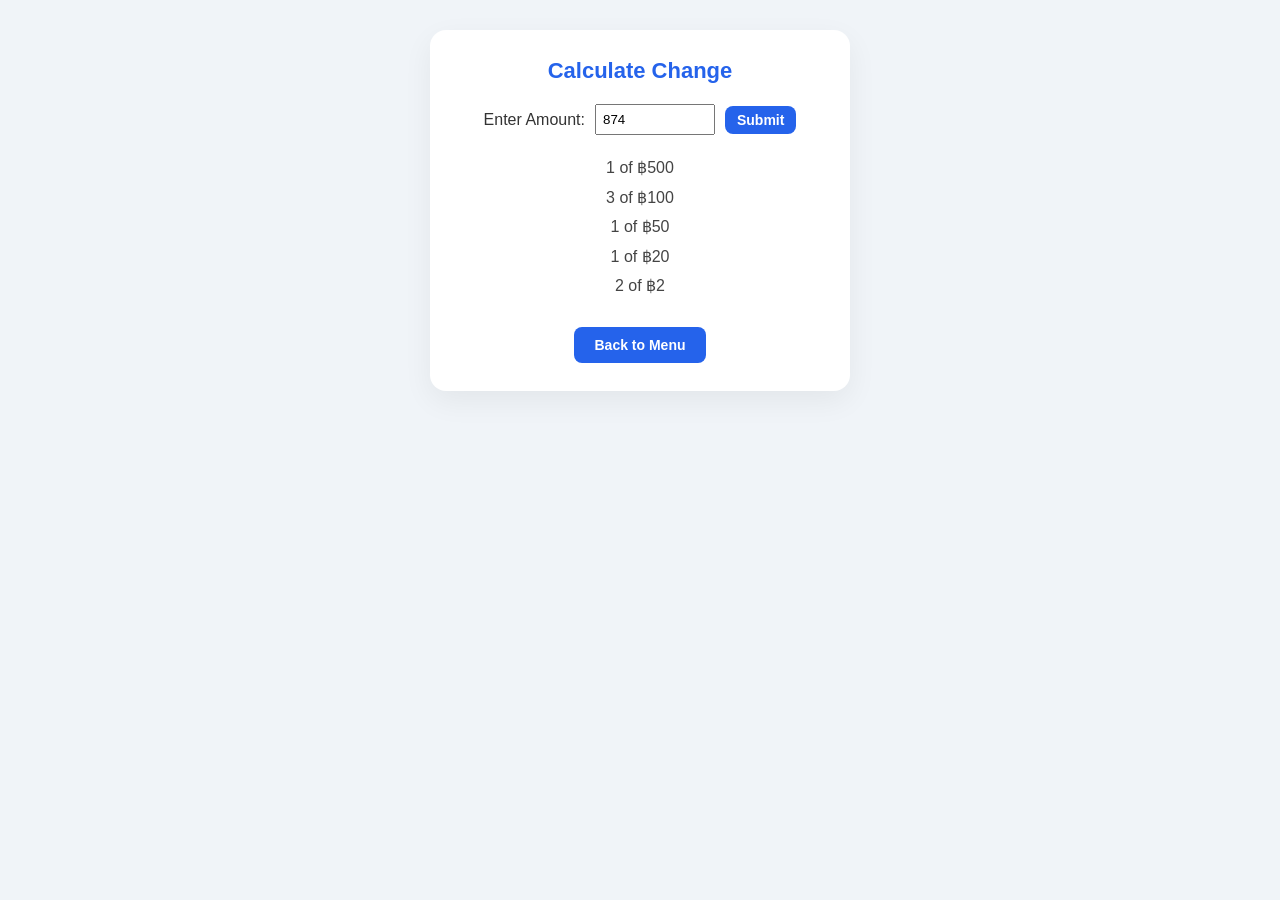
<file: change.html>
<!DOCTYPE html>
<html lang="en">
<head>
    <meta charset="UTF-8">
    <meta name="viewport" content="width=device-width, initial-scale=1.0">
    <title>Calculate Change</title>
    <link rel="stylesheet" href="styles.css">
</head>
<body>

<div class="card">
    <div class="header">
        <h1>Calculate Change</h1>
    </div>

    <div class="section">
        <div style="display: flex; align-items: center; justify-content: center; gap: 10px; margin-bottom: 20px;">
            <label for="amount">Enter Amount:</label>
            <input type="number" id="amount" value="874" min="0" step="1" style="padding: 6px; width: 120px;">
            <button onclick="calculateChange()" class="back-button" style="padding: 6px 12px;">Submit</button>
        </div>

        <div id="result" style="text-align: center;"></div>
        <div id="error" style="color: #b00020; text-align: center; margin-top: 6px;"></div>
    </div>

    <div class="button-container">
        <a href="index.html" class="back-button">Back to Menu</a>
    </div>
</div>

<script>
    const denominations = [1000, 500, 100, 50, 20, 10, 5, 2, 1];

    function calculateChange() {
        const resultDiv = document.getElementById("result");
        const errorDiv = document.getElementById("error");
        resultDiv.innerHTML = "";
        errorDiv.innerHTML = "";

        let amount = Number(document.getElementById("amount").value);

        if (!Number.isInteger(amount) || amount < 0) {
            errorDiv.innerHTML = "Please enter a whole, non-negative number.";
            return;
        }

        let remaining = amount;
        let output = "";

        for (let i = 0; i < denominations.length; i++) {
            let denom = denominations[i];
            let count = 0;

            while (remaining >= denom) {
                remaining -= denom;
                count++;
            }

            if (count > 0) {
                output += "<p style='margin: 4px 0; font-size: 16px;'>" + count + " of &#3647;" + denom + "</p>";
            }
        }

        if (amount === 0) {
            output = "<p>&#3647;0 &mdash; no change needed.</p>";
        }

        resultDiv.innerHTML = output;
    }

    calculateChange();
</script>

</body>
</html>
</file>
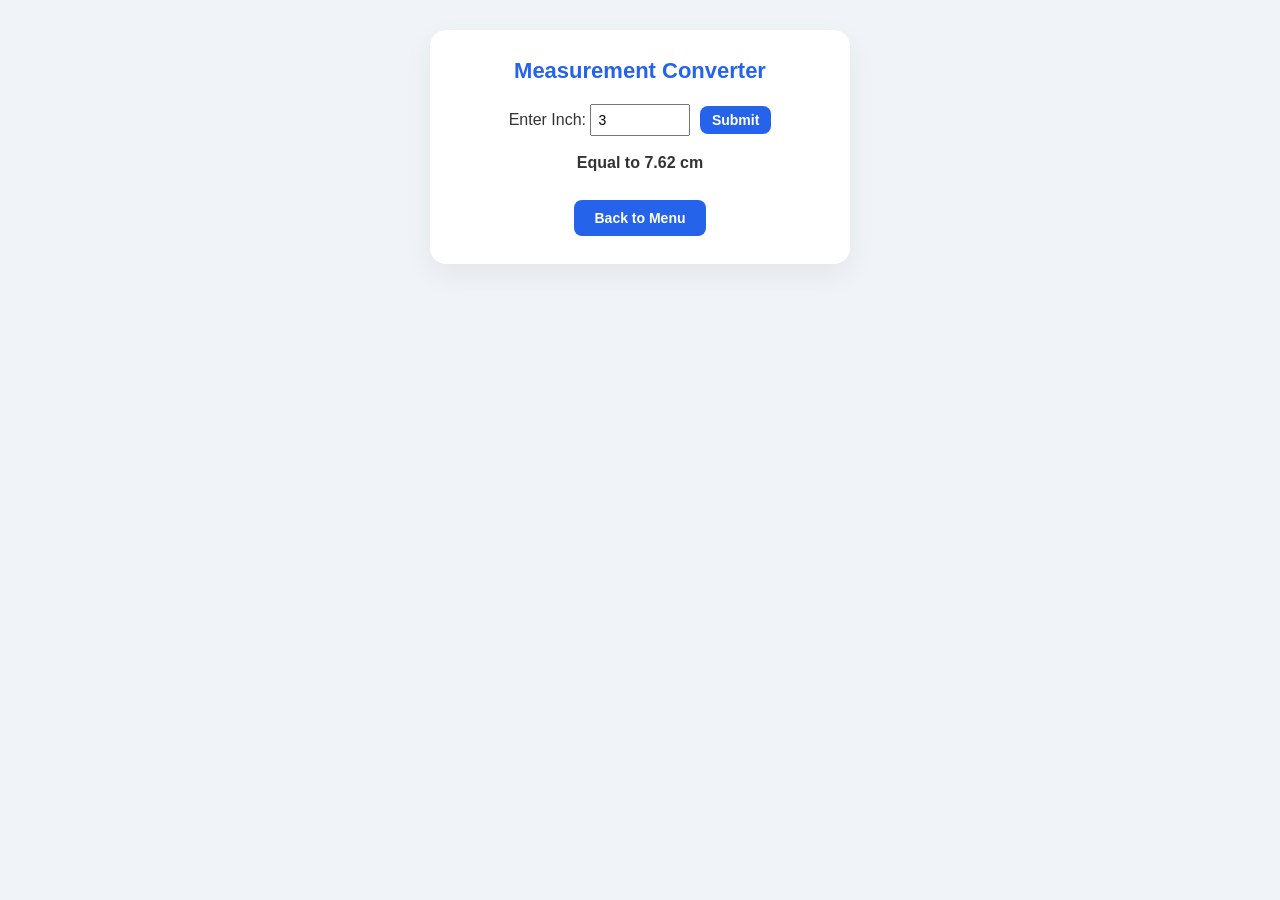
<file: converter.html>
<!DOCTYPE html>
<html lang="en">
<head>
    <meta charset="UTF-8">
    <meta name="viewport" content="width=device-width, initial-scale=1.0">
    <title>Measurement Converter</title>
    <link rel="stylesheet" href="styles.css">
</head>
<body>

<div class="card">
    <div class="header">
        <h1>Measurement Converter</h1>
    </div>

    <div class="section" style="text-align: center;">
        <label for="inchInput">Enter Inch: </label>
        <input type="number" id="inchInput" value="3" style="padding: 6px; width: 100px; font-size: 14px;">
        <button onclick="convertInchToCm()" class="back-button" style="padding: 6px 12px; margin-left: 5px;">Submit</button>

        <br><br>
        <div id="resultDisplay" style="font-weight: bold; font-size: 16px;">Equal to 7.62 cm</div>
    </div>

    <div class="button-container">
        <a href="index.html" class="back-button">Back to Menu</a>
    </div>
</div>

<script>
function convertInchToCm() {
    var inches = document.getElementById("inchInput").value;
    var cm = parseFloat(inches) * 2.54;
    document.getElementById("resultDisplay").innerHTML = "Equal to " + cm + " cm";
}
</script>

</body>
</html>
</file>
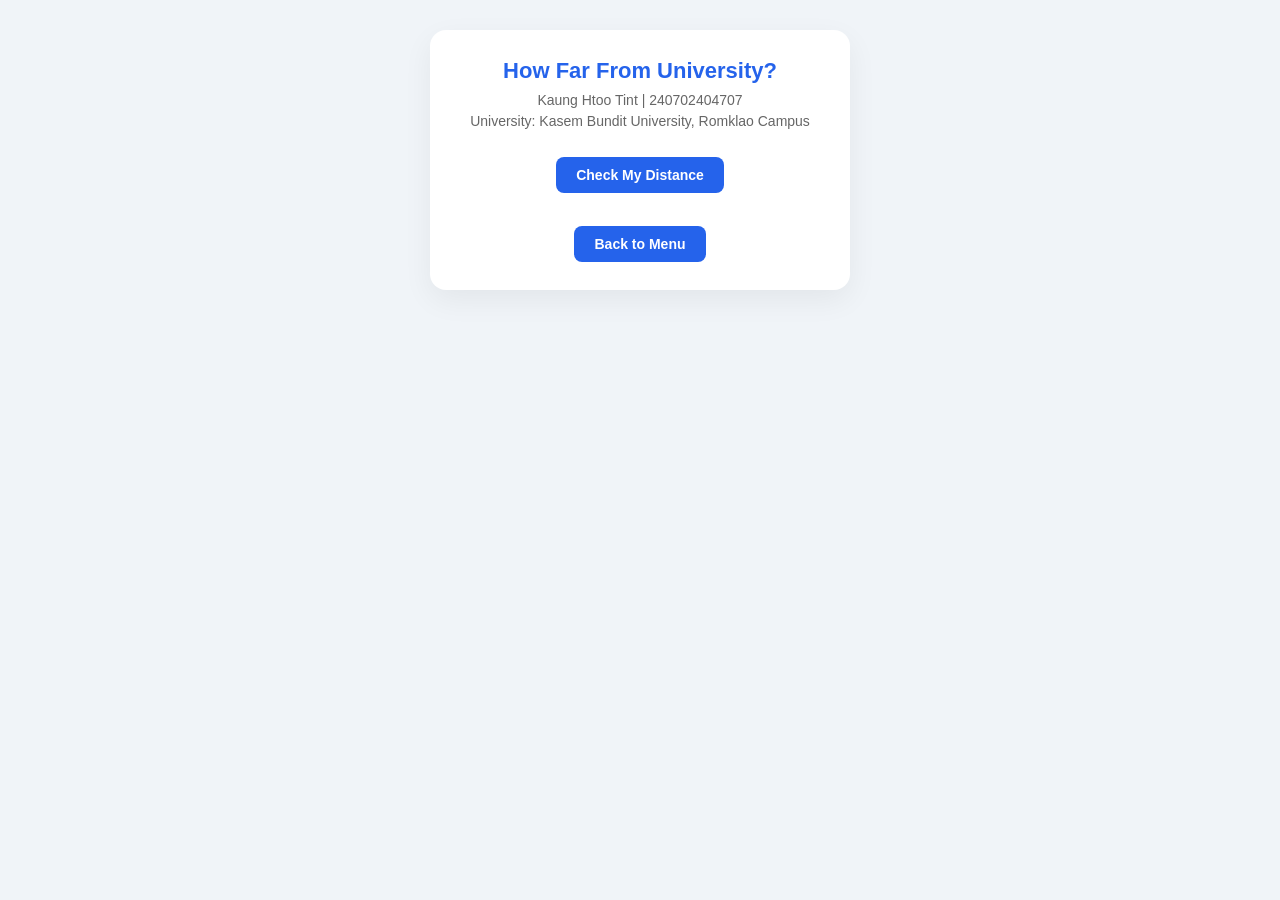
<file: distance.html>
<!DOCTYPE html>
<html lang="en">
<head>
    <meta charset="UTF-8">
    <meta name="viewport" content="width=device-width, initial-scale=1.0">
    <title>Distance</title>
    <link rel="stylesheet" href="styles.css">
</head>
<body>

<div class="card">
    <div class="header">
        <h1>How Far From University?</h1>
        <p>Kaung Htoo Tint | 240702404707</p>
        <p>University: Kasem Bundit University, Romklao Campus</p>
    </div>

    <div class="section" style="text-align: center;">
        <button onclick="checkDistance()" class="back-button" style="margin: 5px;">Check My Distance</button>
        <p id="status" style="color: #2563eb; font-weight: bold; margin-top: 10px;"></p>
        <div id="error" style="color: #b3261e; text-align: left; margin-top: 10px; font-size: 14px;"></div>
        <div id="result" style="text-align: left; margin-top: 10px; font-size: 14px; line-height: 1.6;"></div>
    </div>

    <div class="button-container">
        <a href="index.html" class="back-button">Back to Menu</a>
    </div>
</div>

<script>
    var uniLat = 13.8016;
    var uniLong = 100.7345;

    function checkDistance() {
        if (!navigator.geolocation) {
            document.getElementById("error").innerHTML =
                "Your browser does not support location services. Please try a different browser.";
            return;
        }
        document.getElementById("status").innerHTML = "Getting your location...";
        document.getElementById("error").innerHTML = "";
        document.getElementById("result").innerHTML = "";
        navigator.geolocation.getCurrentPosition(showDistance, showError, {
            timeout: 10000
        });
    }

    function showDistance(position) {
        var myLat = position.coords.latitude;
        var myLong = position.coords.longitude;
        var accuracy = position.coords.accuracy;

        var x = myLat - uniLat;
        var y = myLong - uniLong;

        var distance = Math.sqrt(x * x + y * y);
        var distanceKm = distance * 111;

        document.getElementById("status").innerHTML = "";
        document.getElementById("error").innerHTML = "";
        document.getElementById("result").innerHTML =
            "<b>Your Latitude:</b> " + myLat.toFixed(4) + "<br>" +
            "<b>Your Longitude:</b> " + myLong.toFixed(4) + "<br>" +
            "<b>Location Accuracy:</b> ±" + Math.round(accuracy) + " meters<br><br>" +
            "<b>University Latitude:</b> " + uniLat + "<br>" +
            "<b>University Longitude:</b> " + uniLong + "<br><br>" +
            "<b>Distance (degrees):</b> " + distance.toFixed(4) + "<br>" +
            "<b>Distance (approx. km):</b> " + distanceKm.toFixed(2) + " km";
    }

    function showError(error) {
        document.getElementById("status").innerHTML = "";
        var message = "Something went wrong while getting your location.";

        if (error.code === error.PERMISSION_DENIED) {
            message = "Could not access your location. Please turn on GPS and allow location access.";
        } else if (error.code === error.POSITION_UNAVAILABLE) {
            message = "Your location is currently unavailable. Please check GPS settings.";
        } else if (error.code === error.TIMEOUT) {
            message = "Getting your location took too long. Please try again.";
        }

        document.getElementById("error").innerHTML = message;
    }
</script>

</body>
</html>
</file>
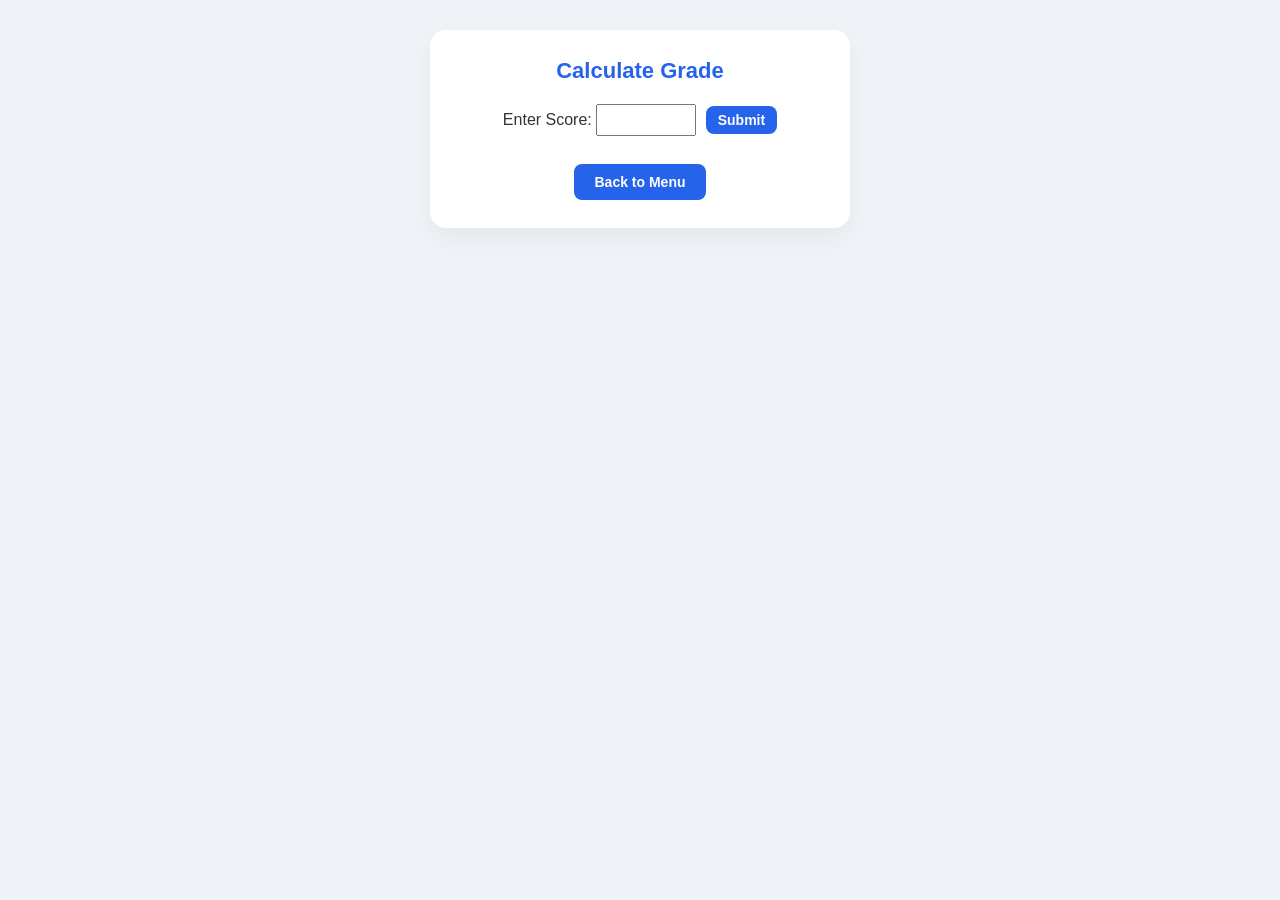
<file: grading.html>
<!DOCTYPE html>
<html lang="en">
<head>
    <meta charset="UTF-8">
    <meta name="viewport" content="width=device-width, initial-scale=1.0">
    <title>Calculate Grade</title>
    <link rel="stylesheet" href="styles.css">
</head>
<body>

<div class="card">
    <div class="header">
        <h1>Calculate Grade</h1>
    </div>

    <div class="section" style="text-align: center;">
        <label for="score">Enter Score: </label>
        <input type="number" id="score" style="padding: 6px; width: 100px; font-size: 14px;">
        <button onclick="calculateGrade()" class="back-button" style="padding: 6px 12px; margin-left: 5px;">Submit</button>

        <p id="result" style="font-weight: bold; font-size: 16px; margin-top: 15px;"></p>
    </div>

    <div class="button-container">
        <a href="index.html" class="back-button">Back to Menu</a>
    </div>
</div>

<script>
function calculateGrade(){
    let score = Number(document.getElementById("score").value);
    let grade = "";

    if(score >= 80){
        grade = "A";
    }
    else if(score >= 70){
        grade = "B";
    }
    else if(score >= 60){
        grade = "C";
    }
    else if(score >= 50){
        grade = "D";
    }
    else{
        grade = "F";
    }

    document.getElementById("result").innerHTML = "You got an " + grade;
}
</script>

</body>
</html>
</file>
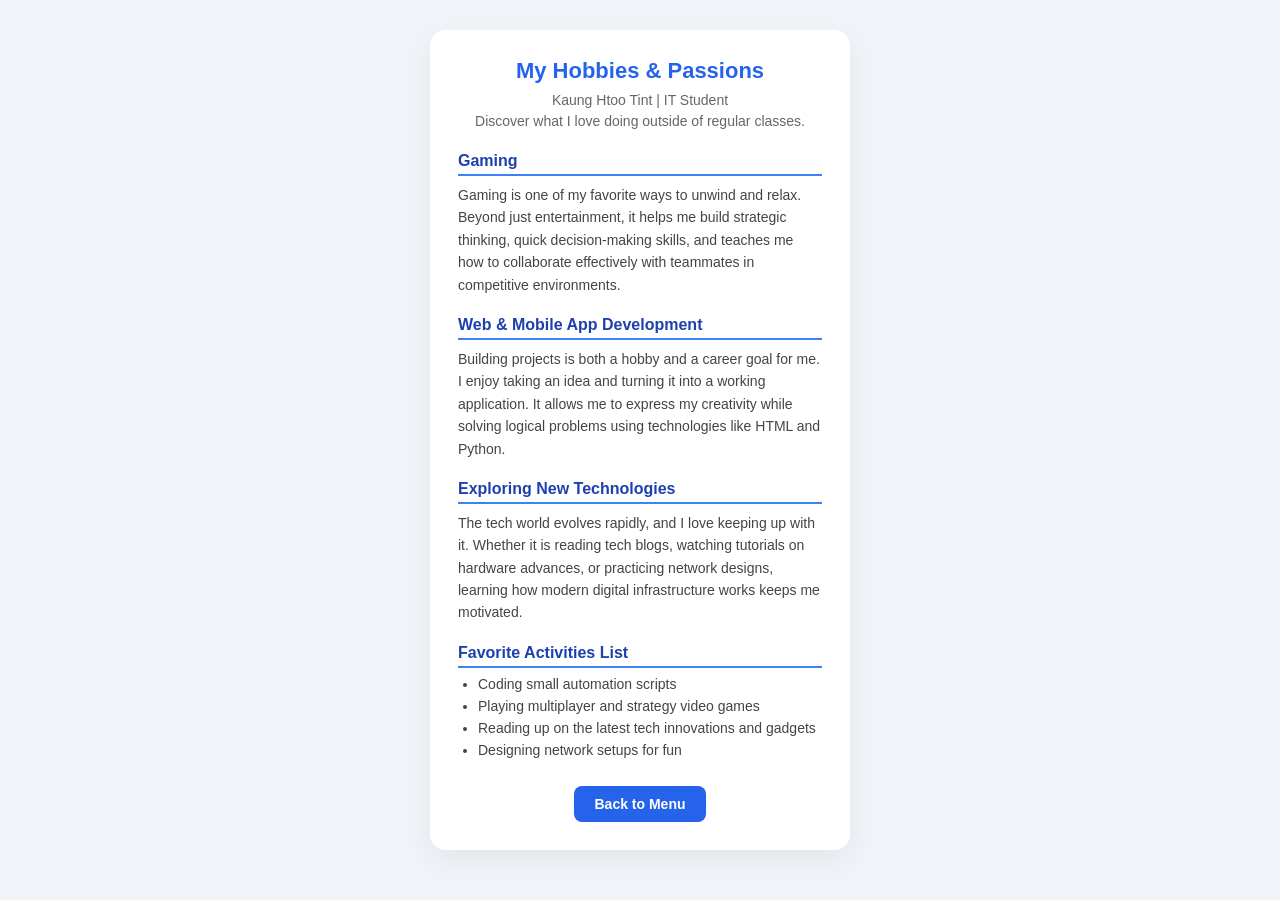
<file: hobby.html>
<!DOCTYPE html>
<html lang="en">
<head>
    <meta charset="UTF-8">
    <meta name="viewport" content="width=device-width, initial-scale=1.0">
    <title>Kaung Htoo Tint - Hobbies</title>
    <link rel="stylesheet" href="styles.css">
</head>
<body>

<div class="card">
    <div class="header">
        <h1>My Hobbies & Passions</h1>
        <p>Kaung Htoo Tint | IT Student</p>
        <p>Discover what I love doing outside of regular classes.</p>
    </div>

    <div class="section">
        <h2>Gaming</h2>
        <p>
            Gaming is one of my favorite ways to unwind and relax. Beyond just entertainment, 
            it helps me build strategic thinking, quick decision-making skills, and teaches 
            me how to collaborate effectively with teammates in competitive environments.
        </p>
    </div>

    <div class="section">
        <h2>Web & Mobile App Development</h2>
        <p>
            Building projects is both a hobby and a career goal for me. I enjoy taking an idea 
            and turning it into a working application. It allows me to express my creativity 
            while solving logical problems using technologies like HTML and Python.
        </p>
    </div>

    <div class="section">
        <h2>Exploring New Technologies</h2>
        <p>
            The tech world evolves rapidly, and I love keeping up with it. Whether it is reading 
            tech blogs, watching tutorials on hardware advances, or practicing network designs, 
            learning how modern digital infrastructure works keeps me motivated.
        </p>
    </div>

    <div class="section">
        <h2>Favorite Activities List</h2>
        <ul>
            <li>Coding small automation scripts</li>
            <li>Playing multiplayer and strategy video games</li>
            <li>Reading up on the latest tech innovations and gadgets</li>
            <li>Designing network setups for fun</li>
        </ul>
    </div>

    <div class="button-container">
        <a href="index.html" class="back-button">Back to Menu</a>
    </div>
</div>

</body>
</html>
</file>
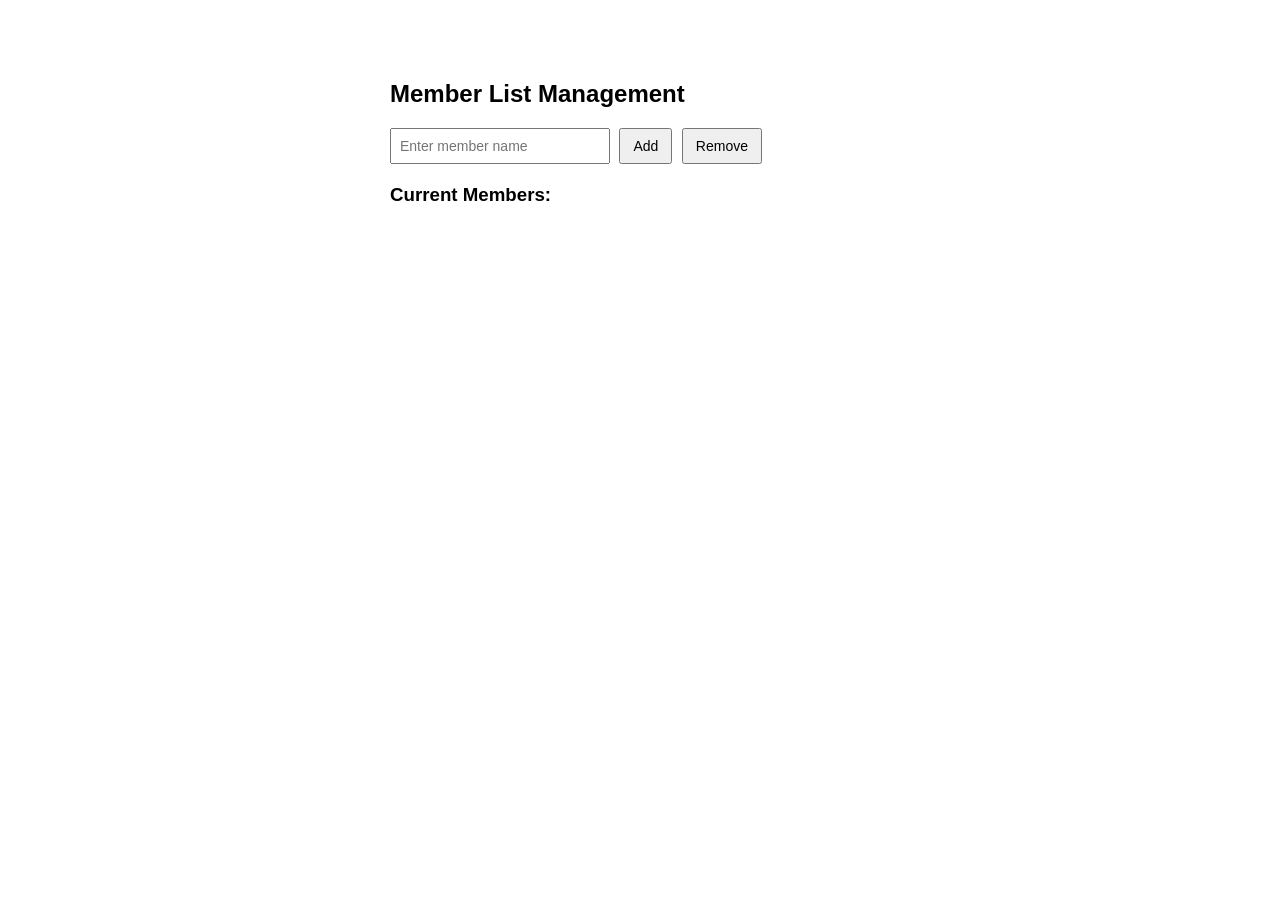
<file: Member list.html>
<!DOCTYPE html>
<html lang="en">
<head>
  <meta charset="UTF-8">
  <meta name="viewport" content="width=device-width, initial-scale=1.0">
  <title>Member List Management</title>
  <style>
    body {
      font-family: Arial, sans-serif;
      max-width: 500px;
      margin: 40px auto;
      padding: 20px;
    }
    .input-group {
      margin-bottom: 20px;
    }
    input[type="text"] {
      padding: 8px;
      width: 200px;
      font-size: 14px;
    }
    button {
      padding: 8px 12px;
      margin-left: 5px;
      cursor: pointer;
      font-size: 14px;
    }
    ul {
      list-style-type: square;
      padding-left: 20px;
    }
  </style>
</head>
<body>

  <h2>Member List Management</h2>

  <div class="input-group">
    <input type="text" id="memberNameInput" placeholder="Enter member name">
    <button onclick="AddMember()">Add</button>
    <button onclick="RemoveMember()">Remove</button>
  </div>

  <h3>Current Members:</h3>
  <ul id="memberList"></ul>

  <script>
    // 1. Function to display the member list stored in Local Storage
    function DisplayMemberList() {
      const listElement = document.getElementById("memberList");
      listElement.innerHTML = ""; // Clear current list in DOM

      // Retrieve members array from localStorage, or default to an empty array
      const members = JSON.parse(localStorage.getItem("members")) || [];

      // Render each member as a list item
      members.forEach((member) => {
        const li = document.createElement("li");
        li.textContent = member;
        listElement.appendChild(li);
      });
    }

    // 2. Function to add a new member to Local Storage
    function AddMember() {
      const input = document.getElementById("memberNameInput");
      const name = input.value.trim();

      if (name === "") {
        alert("Please enter a valid member name.");
        return;
      }

      // Retrieve existing list from Local Storage
      let members = JSON.parse(localStorage.getItem("members")) || [];

      // Add new member
      members.push(name);

      // Save updated array back to Local Storage[cite: 2]
      localStorage.setItem("members", JSON.stringify(members));

      // Clear the input field
      input.value = "";

      // Call DisplayMemberList again as instructed
      DisplayMemberList();
    }

    // 3. Function to remove a member from Local Storage
    function RemoveMember() {
      const input = document.getElementById("memberNameInput");
      const name = input.value.trim();

      if (name === "") {
        alert("Please enter a member name to remove.");
        return;
      }

      // Retrieve existing list from Local Storage
      let members = JSON.parse(localStorage.getItem("members")) || [];

      // Filter out the specified member
      const initialLength = members.length;
      members = members.filter(member => member.toLowerCase() !== name.toLowerCase());

      if (members.length === initialLength) {
        alert("Member not found.");
        return;
      }

      // Save updated array back to Local Storage[cite: 2]
      localStorage.setItem("members", JSON.stringify(members));

      // Clear the input field
      input.value = "";

      // Call DisplayMemberList again as instructed
      DisplayMemberList();
    }

    // Initialize list display when the page loads
    window.onload = DisplayMemberList;
  </script>

</body>
</html>
</file>
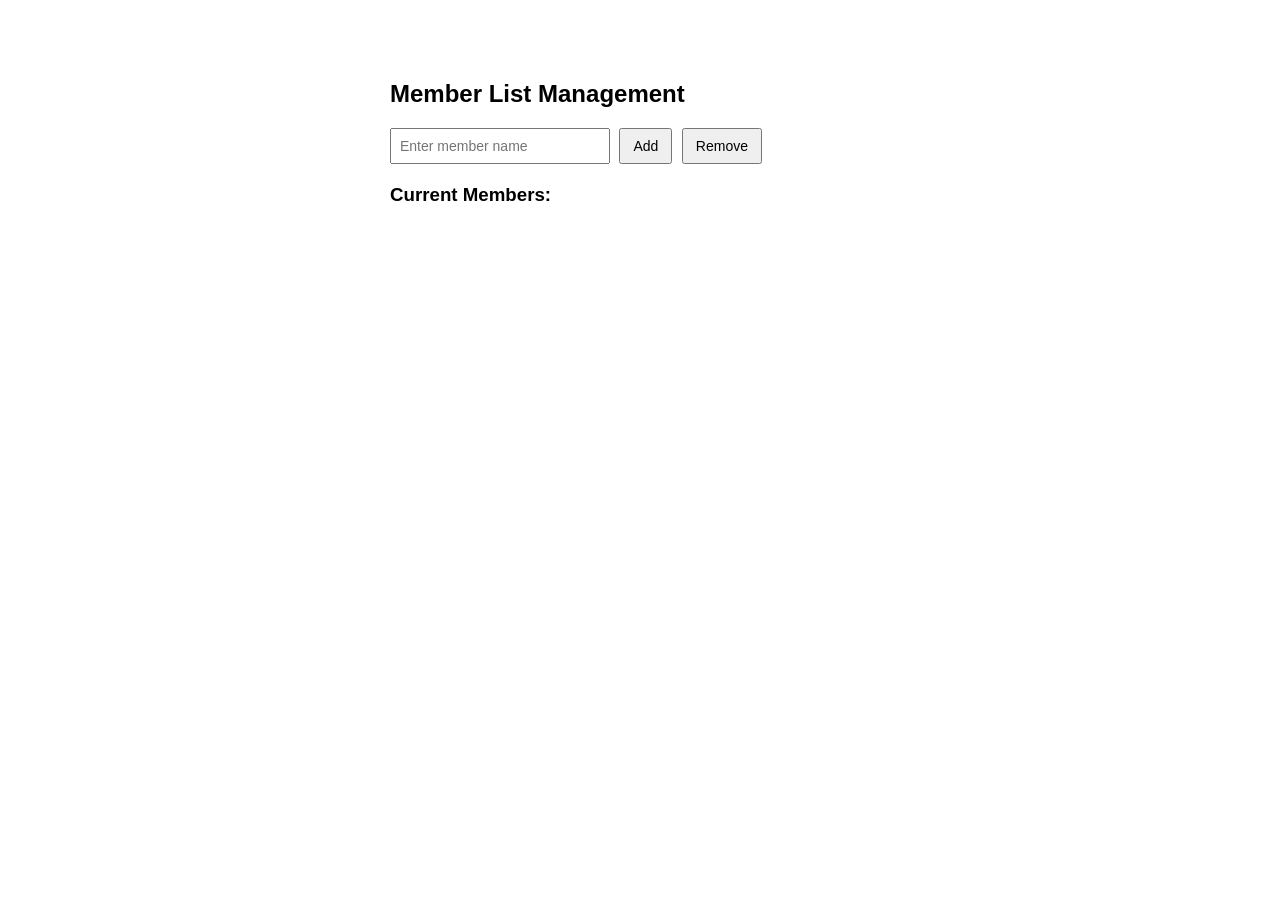
<file: Member.html.html>
<!DOCTYPE html>
<html lang="en">
<head>
  <meta charset="UTF-8">
  <meta name="viewport" content="width=device-width, initial-scale=1.0">
  <title>Member List Management</title>
  <style>
    body {
      font-family: Arial, sans-serif;
      max-width: 500px;
      margin: 40px auto;
      padding: 20px;
    }
    .input-group {
      margin-bottom: 20px;
    }
    input[type="text"] {
      padding: 8px;
      width: 200px;
      font-size: 14px;
    }
    button {
      padding: 8px 12px;
      margin-left: 5px;
      cursor: pointer;
      font-size: 14px;
    }
    ul {
      list-style-type: square;
      padding-left: 20px;
    }
  </style>
</head>
<body>

  <h2>Member List Management</h2>

  <div class="input-group">
    <input type="text" id="memberNameInput" placeholder="Enter member name">
    <button onclick="AddMember()">Add</button>
    <button onclick="RemoveMember()">Remove</button>
  </div>

  <h3>Current Members:</h3>
  <ul id="memberList"></ul>

  <script>
    // 1. Function to display the member list stored in Local Storage
    function DisplayMemberList() {
      const listElement = document.getElementById("memberList");
      listElement.innerHTML = ""; // Clear current list in DOM

      // Retrieve members array from localStorage, or default to an empty array
      const members = JSON.parse(localStorage.getItem("members")) || [];

      // Render each member as a list item
      members.forEach((member) => {
        const li = document.createElement("li");
        li.textContent = member;
        listElement.appendChild(li);
      });
    }

    // 2. Function to add a new member to Local Storage
    function AddMember() {
      const input = document.getElementById("memberNameInput");
      const name = input.value.trim();

      if (name === "") {
        alert("Please enter a valid member name.");
        return;
      }

      // Retrieve existing list from Local Storage
      let members = JSON.parse(localStorage.getItem("members")) || [];

      // Add new member
      members.push(name);

      // Save updated array back to Local Storage[cite: 2]
      localStorage.setItem("members", JSON.stringify(members));

      // Clear the input field
      input.value = "";

      // Call DisplayMemberList again as instructed
      DisplayMemberList();
    }

    // 3. Function to remove a member from Local Storage
    function RemoveMember() {
      const input = document.getElementById("memberNameInput");
      const name = input.value.trim();

      if (name === "") {
        alert("Please enter a member name to remove.");
        return;
      }

      // Retrieve existing list from Local Storage
      let members = JSON.parse(localStorage.getItem("members")) || [];

      // Filter out the specified member
      const initialLength = members.length;
      members = members.filter(member => member.toLowerCase() !== name.toLowerCase());

      if (members.length === initialLength) {
        alert("Member not found.");
        return;
      }

      // Save updated array back to Local Storage[cite: 2]
      localStorage.setItem("members", JSON.stringify(members));

      // Clear the input field
      input.value = "";

      // Call DisplayMemberList again as instructed
      DisplayMemberList();
    }

    // Initialize list display when the page loads
    window.onload = DisplayMemberList;
  </script>

</body>
</html>
</file>
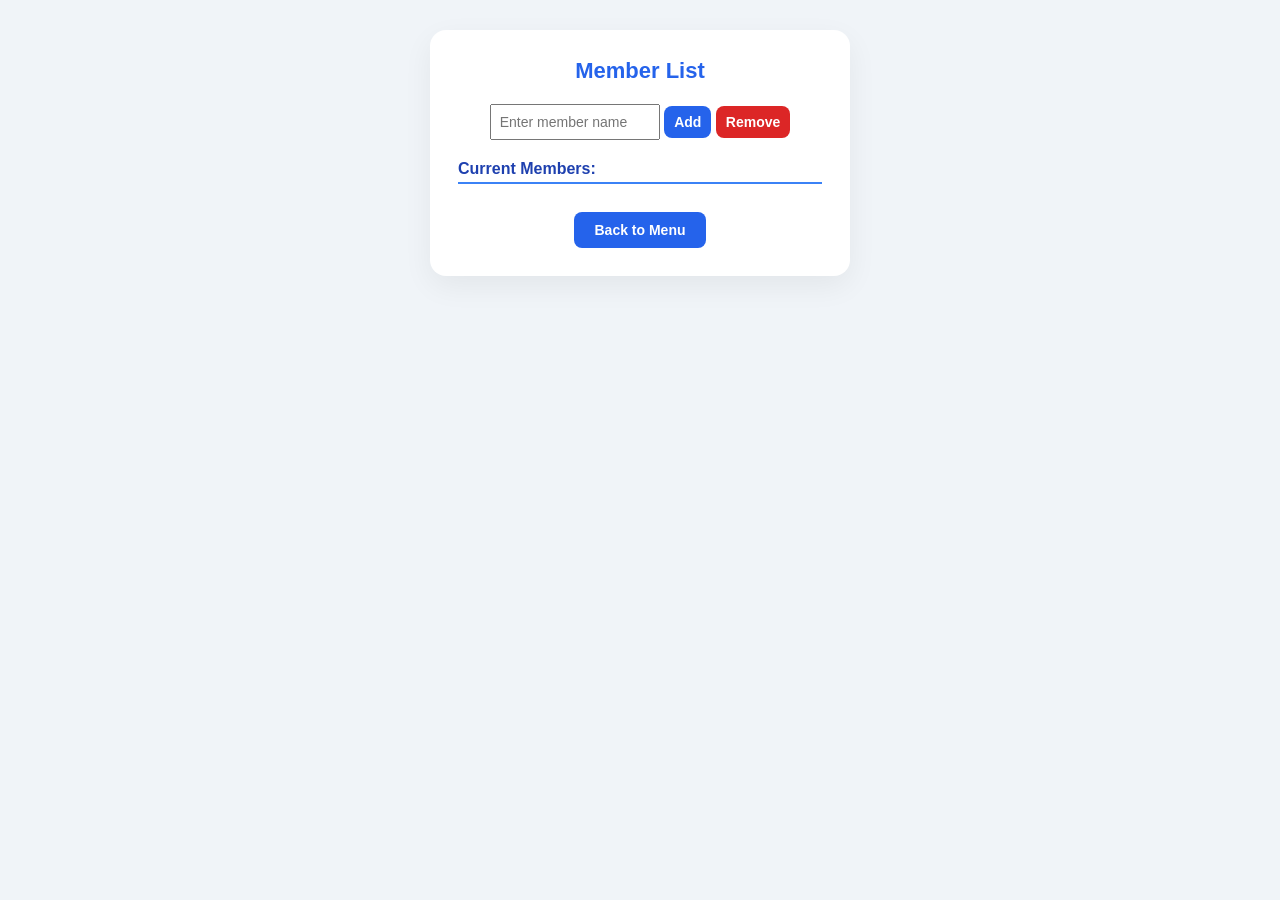
<file: Memberlist.html>
<!DOCTYPE html>
<html lang="en">
<head>
    <meta charset="UTF-8">
    <meta name="viewport" content="width=device-width, initial-scale=1.0">
    <title>Member List Management</title>
    <link rel="stylesheet" href="styles.css">
</head>
<body>

<div class="card">
    <div class="header">
        <h1>Member List</h1>
    </div>

    <div class="section">
        <div style="margin-bottom: 20px; text-align: center;">
            <input type="text" id="memberNameInput" placeholder="Enter member name" style="padding: 8px; width: 170px; font-size: 14px;">
            <button onclick="AddMember()" class="back-button" style="padding: 8px 10px;">Add</button>
            <button onclick="RemoveMember()" class="back-button" style="padding: 8px 10px; background-color: #dc2626;">Remove</button>
        </div>

        <h2>Current Members:</h2>
        <ul id="memberList"></ul>
    </div>

    <div class="button-container">
        <a href="index.html" class="back-button">Back to Menu</a>
    </div>
</div>

<script>
    function DisplayMemberList() {
        const listElement = document.getElementById("memberList");
        listElement.innerHTML = "";

        const members = JSON.parse(localStorage.getItem("members")) || [];

        members.forEach((member) => {
            const li = document.createElement("li");
            li.textContent = member;
            listElement.appendChild(li);
        });
    }

    function AddMember() {
        const input = document.getElementById("memberNameInput");
        const name = input.value.trim();

        if (name === "") {
            alert("Please enter a valid member name.");
            return;
        }

        let members = JSON.parse(localStorage.getItem("members")) || [];
        members.push(name);
        localStorage.setItem("members", JSON.stringify(members));

        input.value = "";
        DisplayMemberList();
    }

    function RemoveMember() {
        const input = document.getElementById("memberNameInput");
        const name = input.value.trim();

        if (name === "") {
            alert("Please enter a member name to remove.");
            return;
        }

        let members = JSON.parse(localStorage.getItem("members")) || [];
        const initialLength = members.length;
        members = members.filter(member => member.toLowerCase() !== name.toLowerCase());

        if (members.length === initialLength) {
            alert("Member not found.");
            return;
        }

        localStorage.setItem("members", JSON.stringify(members));
        input.value = "";
        DisplayMemberList();
    }

    window.onload = DisplayMemberList;
</script>

</body>
</html>
</file>
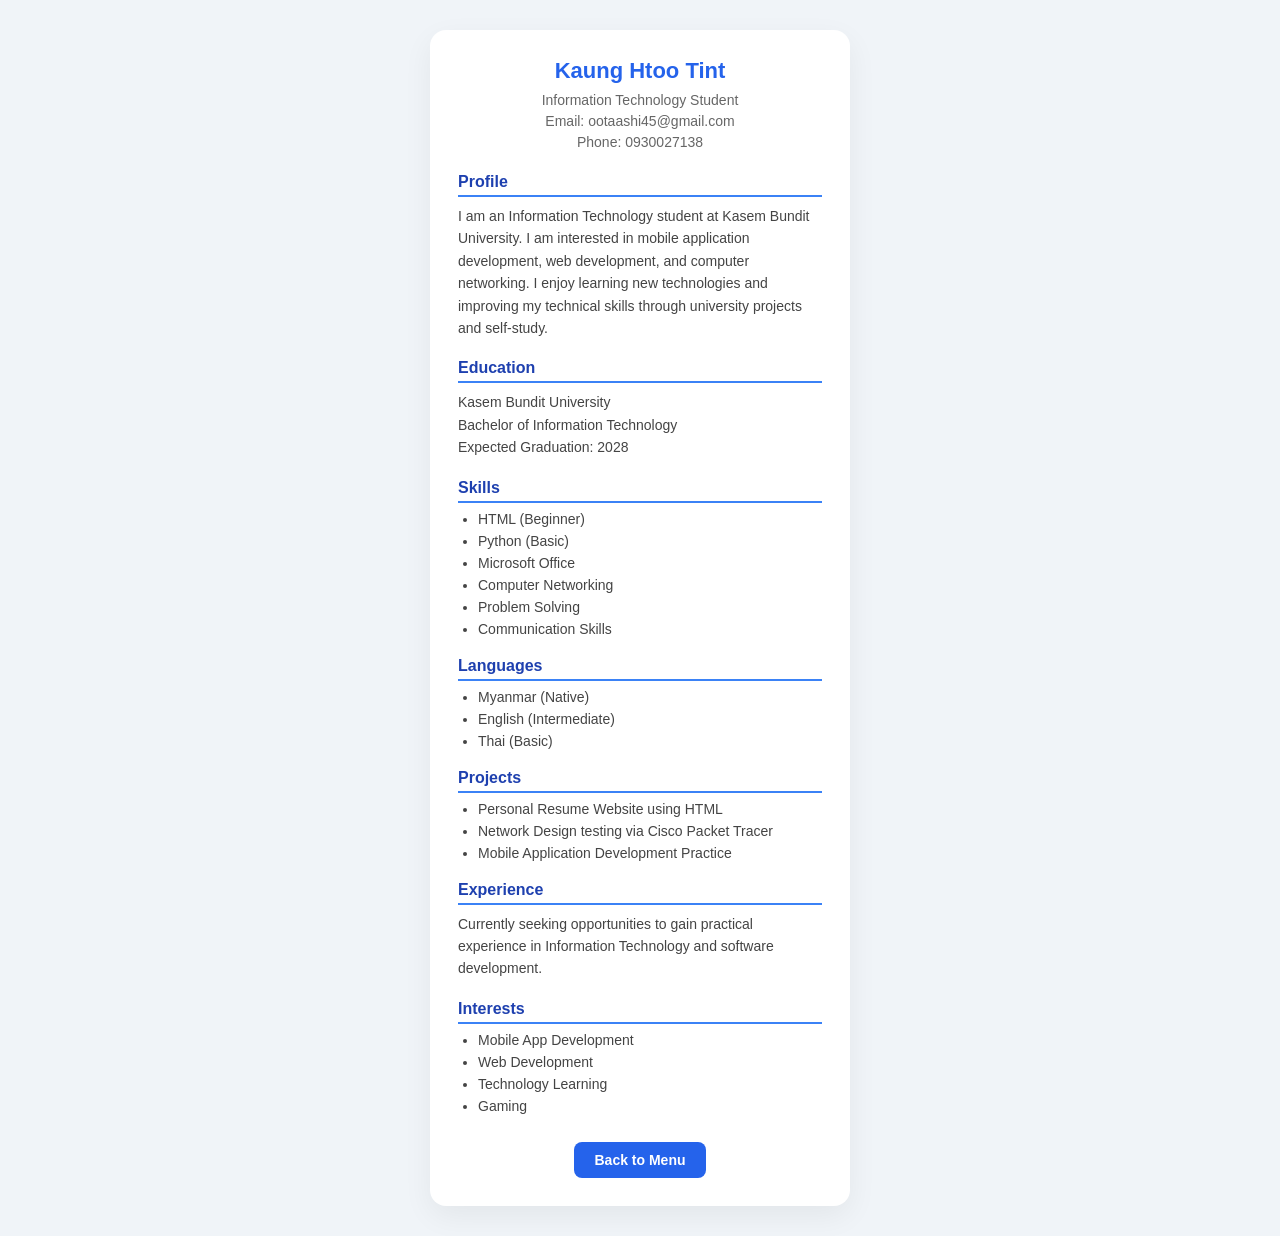
<file: resume.html>
<!DOCTYPE html>
<html lang="en">
<head>
    <meta charset="UTF-8">
    <meta name="viewport" content="width=device-width, initial-scale=1.0">
    <title>Kaung Htoo Tint - Resume</title>
    <link rel="stylesheet" href="styles.css">
</head>
<body>

<div class="card">
    <div class="header">
        <h1>Kaung Htoo Tint</h1>
        <p>Information Technology Student</p>
        <p>
            Email: ootaashi45@gmail.com<br>
            Phone: 0930027138
        </p>
    </div>

    <div class="section">
        <h2>Profile</h2>
        <p>
            I am an Information Technology student at Kasem Bundit University.
            I am interested in mobile application development, web development,
            and computer networking. I enjoy learning new technologies and
            improving my technical skills through university projects and self-study.
        </p>
    </div>

    <div class="section">
        <h2>Education</h2>
        <p>
            Kasem Bundit University<br>
            Bachelor of Information Technology<br>
            Expected Graduation: 2028
        </p>
    </div>

    <div class="section">
        <h2>Skills</h2>
        <ul>
            <li>HTML (Beginner)</li>
            <li>Python (Basic)</li>
            <li>Microsoft Office</li>
            <li>Computer Networking</li>
            <li>Problem Solving</li>
            <li>Communication Skills</li>
        </ul>
    </div>

    <div class="section">
        <h2>Languages</h2>
        <ul>
            <li>Myanmar (Native)</li>
            <li>English (Intermediate)</li>
            <li>Thai (Basic)</li>
        </ul>
    </div>

    <div class="section">
        <h2>Projects</h2>
        <ul>
            <li>Personal Resume Website using HTML</li>
            <li>Network Design testing via Cisco Packet Tracer</li>
            <li>Mobile Application Development Practice</li>
        </ul>
    </div>

    <div class="section">
        <h2>Experience</h2>
        <p>
            Currently seeking opportunities to gain practical experience in
            Information Technology and software development.
        </p>
    </div>

    <div class="section">
        <h2>Interests</h2>
        <ul>
            <li>Mobile App Development</li>
            <li>Web Development</li>
            <li>Technology Learning</li>
            <li>Gaming</li>
        </ul>
    </div>

    <div class="button-container">
        <a href="index.html" class="back-button">Back to Menu</a>
    </div>
</div>

</body>
</html>
</file>
<file: styles.css>
* {
    box-sizing: border-box;
    margin: 0;
    padding: 0;
}

body {
    font-family: Arial, Helvetica, sans-serif;
    background-color: #f0f4f8;
    display: flex;
    justify-content: center;
    align-items: flex-start;
    min-height: 100vh;
    padding: 30px 15px;
    color: #333;
}

.card {
    background-color: #ffffff;
    width: 100%;
    max-width: 420px;
    padding: 28px;
    border-radius: 16px;
    box-shadow: 0 10px 30px rgba(0, 0, 0, 0.06);
}

.banner {
    background-color: #3b82f6;
    color: #ffffff;
    padding: 16px 12px;
    border-radius: 10px;
    font-weight: bold;
    font-size: 15px;
    text-transform: uppercase;
    line-height: 1.3;
    margin-bottom: 16px;
    text-align: center;
}

.subtitle {
    color: #555555;
    font-size: 14px;
    margin-bottom: 20px;
    text-align: center;
}

.menu-list {
    display: flex;
    flex-direction: column;
    gap: 10px;
}

.menu-button {
    display: block;
    background-color: #2563eb;
    color: #ffffff;
    text-decoration: none;
    padding: 12px;
    border-radius: 8px;
    font-weight: bold;
    font-size: 14px;
    text-align: center;
    transition: background-color 0.2s ease, transform 0.1s ease;
}

.menu-button:hover {
    background-color: #1d4ed8;
    transform: translateY(-1px);
}

.footer-text {
    margin-top: 24px;
    color: #666666;
    font-size: 13px;
    text-align: center;
}

.header {
    text-align: center;
    margin-bottom: 20px;
}

.header h1 {
    color: #2563eb;
    font-size: 22px;
    margin-bottom: 6px;
}

.header p {
    color: #666;
    font-size: 14px;
    line-height: 1.5;
}

.section {
    margin-top: 20px;
}

.section h2 {
    color: #1e40af;
    font-size: 16px;
    border-bottom: 2px solid #3b82f6;
    padding-bottom: 4px;
    margin-bottom: 8px;
}

.section p {
    font-size: 14px;
    line-height: 1.6;
    color: #444;
}

ul {
    padding-left: 20px;
    margin-top: 6px;
}

li {
    font-size: 14px;
    margin-bottom: 6px;
    color: #444;
}

.button-container {
    text-align: center;
    margin-top: 28px;
}

.back-button {
    display: inline-block;
    background-color: #2563eb;
    color: #ffffff;
    text-decoration: none;
    padding: 10px 20px;
    border-radius: 8px;
    font-weight: bold;
    font-size: 14px;
    border: none;
    cursor: pointer;
    transition: background-color 0.2s ease;
}

.back-button:hover {
    background-color: #1d4ed8;
}
</file>
